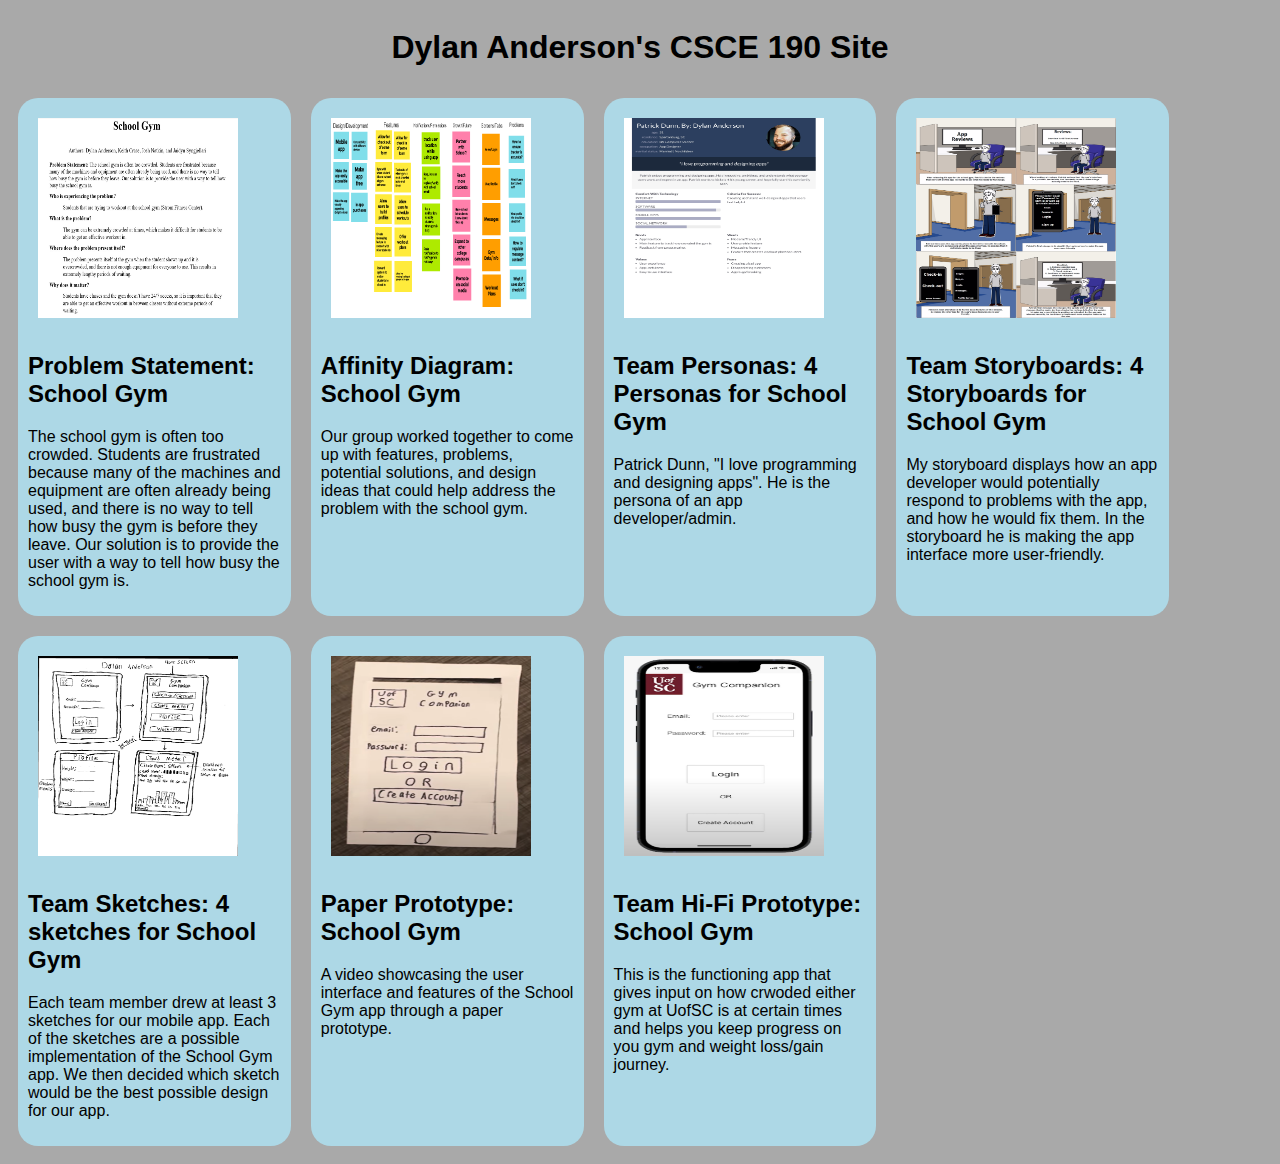
<file: index.html>
<!DOCTYPE html>
<html>
    <head>
        <title>CSCE 190: Dylan Anderson</title>
        <link rel="stylesheet" href="styles.css"/>
    </head>
    <body>
        <h1>Dylan Anderson's CSCE 190 Site</h1>
        <section class="assign">
            <img src="/images/Problem Statement Image.jpg"/>
            <section class="assign-det">
                <h2>Problem Statement: School Gym</h2>
                <p>
                    The school gym is often too crowded. Students are frustrated because many of the machines and equipment are often already being used, and there is no way to tell how busy the gym is before they leave. Our solution is to provide the user with a way to tell how busy the school gym is. 
                </p>
            </section>
        </section>

        <!--Affinity diagram assignment-->
        <section class="assign">
            <img src="/images/affinity-diagram 1.png"/>
            <section class="assign-det">
                <a href="/files/affinity-diagram.pdf"><h2>Affinity Diagram: School Gym</h2></a>
                <p>
                    Our group worked together to come up with features, problems, potential solutions, and design ideas that could help address the problem with the school gym.
                </p>
            </section>
        </section>

        <!--Personas assignment-->
        <section class="assign">
            <img src="/images/190PersonaDylan.jpg"/>
            <section class="assign-det">
                <a href="/files/Personas.pdf"><h2>Team Personas: 4 Personas for School Gym</h2></a>
                <p>
                    Patrick Dunn, "I love programming and designing apps". He is the persona of an app developer/admin.
                </p>
            </section>
    

        </section>

        <!--Storyboard assignment-->
        <section class="assign">
            <img src="/images/CSCE190 Storyboard Image.jpg"/>
            <section class="assign-det">
                <a href="/files/Group Storyboards Merged.pdf"><h2>Team Storyboards: 4 Storyboards for School Gym</h2></a>
                <p>
                    My storyboard displays how an app developer would potentially respond to problems with the app, and how he would fix them. In the storyboard he is making the app interface more user-friendly.
                </p>
            </section>
        </section>

        <!--Sketching assignment-->
        <section class="assign">
            <img src="/images/190 Sketch_page-0001.jpg"/>
            <section class="assign-det">
                <a href="/files/190 Sketches Merged.pdf"><h2>Team Sketches: 4 sketches for School Gym</h2></a>
                <p>
                    Each team member drew at least 3 sketches for our mobile app. Each of the sketches are a possible implementation of the School Gym app. We then decided which sketch would be the best possible design for our app.
                </p>
            </section>
        </section>

        <!--Sketching assignment-->
        <section class="assign">
            <img src="/images/190 Paper Prototype.png"/>
            <section class="assign-det">
                <a href="https://www.youtube.com/watch?v=47TQqaH5dQs"><h2>Paper Prototype: School Gym</h2></a>
                <p>
                    A video showcasing the user interface and features of the School Gym app through a paper prototype.
                </p>
            </section>
        </section>

        <!--Hi-Fi prototype assignments-->
        <section class="assign">
            <img src="/images/Hi-Fi Prototype Image.png"/>
            <section>
                <a href="https://www.youtube.com/watch?v=fQ7Z5negZIU"><h2>Team Hi-Fi Prototype: School Gym</h2></a>
                <p>
                    This is the functioning app that gives input on how crwoded either gym at UofSC is at certain times and helps you keep progress on you gym and weight loss/gain journey.
                </p>
            </section>
        </section>
        
    </body>
</html>
</file>
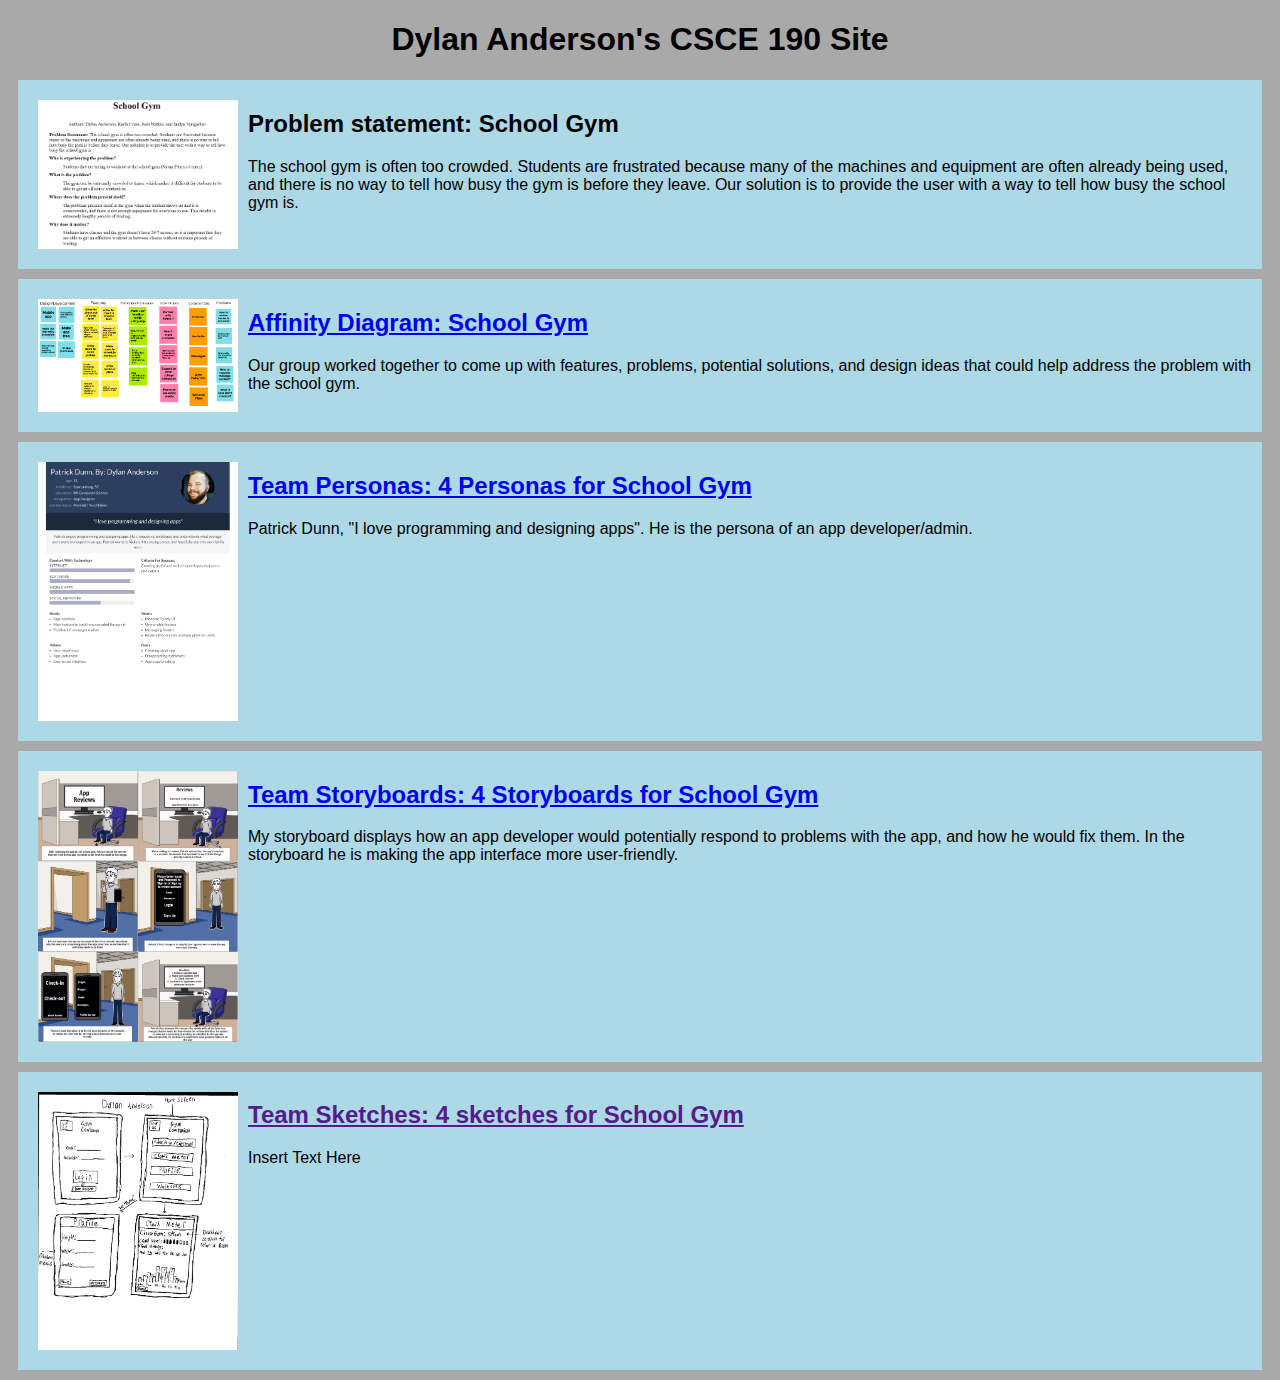
<file: CSCE 190/index.html>
<!DOCTYPE html>
<html>
    <head>
        <title>CSCE 190: Dylan Anderson</title>
        <link rel="stylesheet" href="styles.css"/>
    </head>
    <body>
        <h1>Dylan Anderson's CSCE 190 Site</h1>
        <section class="assign">
            <img src="/images/Problem Statement Image.jpg"/>
            <section class="assign-det">
                <h2>Problem statement: School Gym</h2>
                <p>
                    The school gym is often too crowded. Students are frustrated because many of the machines and equipment are often already being used, and there is no way to tell how busy the gym is before they leave. Our solution is to provide the user with a way to tell how busy the school gym is. 
                </p>
            </section>
        </section>

        <!--Affinity diagram assignment-->
        <section class="assign">
            <img src="/images/affinity-diagram 1.png"/>
            <section class="assign-det">
                <a href="/files/affinity-diagram.pdf"><h2>Affinity Diagram: School Gym</h2></a>
                <p>
                    Our group worked together to come up with features, problems, potential solutions, and design ideas that could help address the problem with the school gym.
                </p>
            </section>
        </section>

        <!--Personas assignment-->
        <section class="assign">
            <img src="/images/190PersonaDylan.jpg"/>
            <section class="assign-det">
                <a href="/files/Personas.pdf"><h2>Team Personas: 4 Personas for School Gym</h2></a>
                <p>
                    Patrick Dunn, "I love programming and designing apps". He is the persona of an app developer/admin.
                </p>
            </section>
    

        </section>

        <!--Storyboard assignment-->
        <section class="assign">
            <img src="/images/CSCE190 Storyboard Image.jpg"/>
            <section class="assign-det">
                <a href="/files/Group Storyboards Merged.pdf"><h2>Team Storyboards: 4 Storyboards for School Gym</h2></a>
                <p>
                    My storyboard displays how an app developer would potentially respond to problems with the app, and how he would fix them. In the storyboard he is making the app interface more user-friendly.
                </p>
            </section>
        </section>

        <!--Sketching assignment-->
        <section class="assign">
            <img src="/images/190 Sketch_page-0001.jpg"/>
            <section class="assign-det">
                <a href=""><h2>Team Sketches: 4 sketches for School Gym</h2></a>
                <p>
                    Insert Text Here
                </p>
            </section>
        </section>
        
    </body>
</html>
</file>
<file: styles.css>
body {
    background-color: darkgray;
    font-family: Arial, Helvetica, sans-serif;
    display: flex;
    flex-wrap: wrap;
}
h1 {
    color: black;
    text-align: center;
    width: 100%;
    display: block;
}

.assign {
    margin: 10px;
    padding: 10px;
    border-radius: 20px;
    background-color: lightblue;
    display: block; 
    width: 20%;
    
}

.assign img {
    width: 200px;
    height: 200px;
    margin: 10px;
}
.assign img:hover {
    width: 200px;
    height: 200px;
    margin: 10px;
}
a {
    color: black;
    text-decoration: none;
}
a:hover {
    color:gray;
    width: 100%;
}
</file>
<file: CSCE 190/styles.css>
body {
    background-color: darkgray;
    font-family: Arial, Helvetica, sans-serif;
}
h1 {
    color: black;
    text-align: center;
}

.assign {
    margin: 10px;
    padding: 10px;
    background-color: lightblue;
    display: flex; 
}

.assign img {
    width: 200px;
    padding: 10px;
}
</file>
